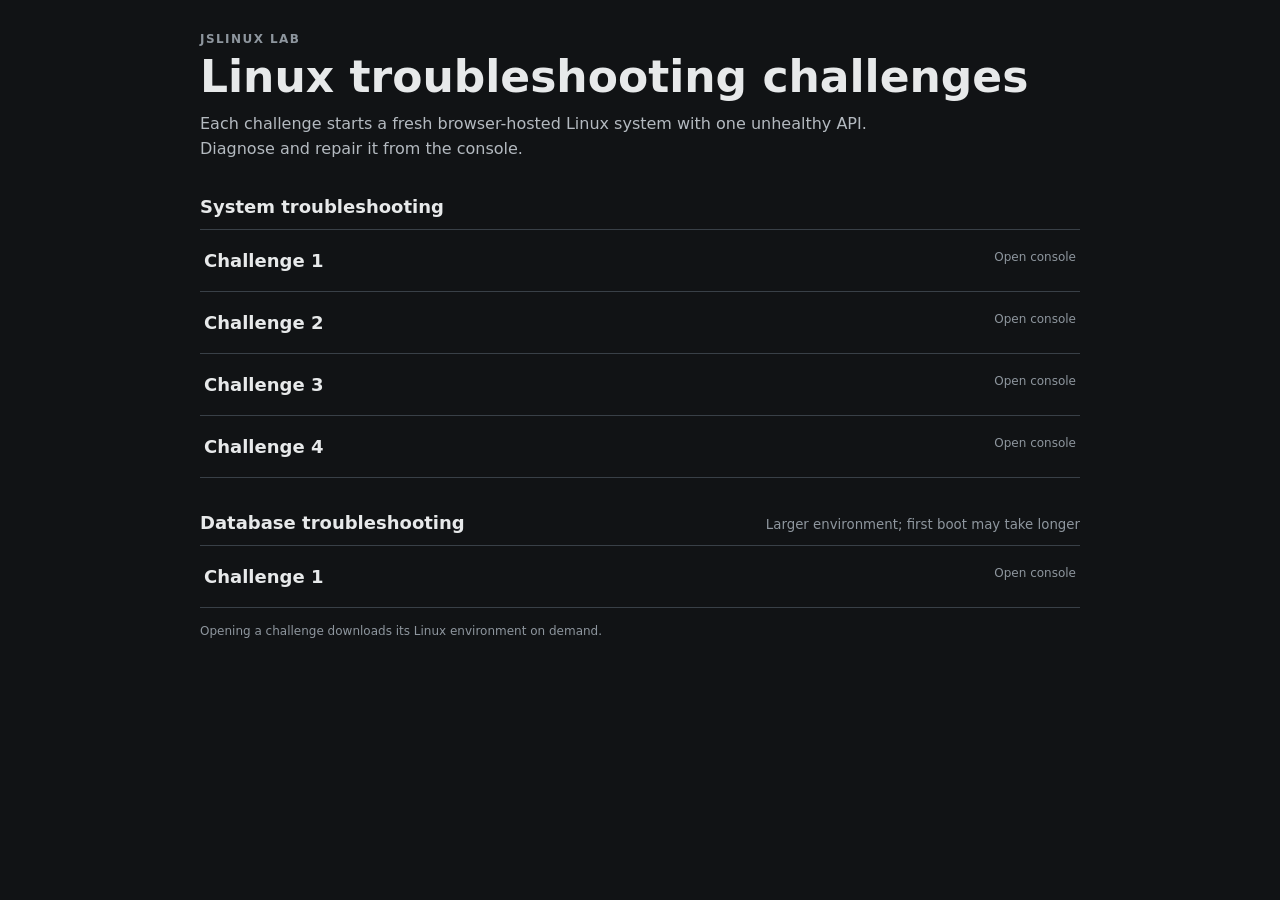
<file: jslinux/web/index.html>
<!doctype html>
<html lang="en">
<head>
  <meta charset="utf-8">
  <meta name="viewport" content="width=device-width, initial-scale=1">
  <title>Challenges · Linux troubleshooting lab</title>
  <link href="lab.css" rel="stylesheet">
</head>
<body>
  <main class="lab contents">
    <header class="contents-header">
      <p class="eyebrow">JSLinux lab</p>
      <h1>Linux troubleshooting challenges</h1>
      <p class="summary">
        Each challenge starts a fresh browser-hosted Linux system with one
        unhealthy API. Diagnose and repair it from the console.
      </p>
    </header>

    <section class="challenge-group">
      <h2>System troubleshooting</h2>
      <nav class="challenge-list" aria-label="System troubleshooting challenges">
        <a href="challenge.html?scenario=endpoint1">
          <span>Challenge 1</span><small>Open console</small>
        </a>
        <a href="challenge.html?scenario=endpoint2">
          <span>Challenge 2</span><small>Open console</small>
        </a>
        <a href="challenge.html?scenario=endpoint3">
          <span>Challenge 3</span><small>Open console</small>
        </a>
        <a href="challenge.html?scenario=endpoint4">
          <span>Challenge 4</span><small>Open console</small>
        </a>
      </nav>
    </section>

    <section class="challenge-group">
      <div class="group-heading">
        <h2>Database troubleshooting</h2>
        <small>Larger environment; first boot may take longer</small>
      </div>
      <nav class="challenge-list" aria-label="Database troubleshooting challenges">
        <a href="challenge.html?scenario=database1">
          <span>Challenge 1</span><small>Open console</small>
        </a>
      </nav>
    </section>

    <footer class="lab-footer">
      <span>Opening a challenge downloads its Linux environment on demand.</span>
    </footer>
  </main>
</body>
</html>
</file>
<file: jslinux/web/lab.css>
:root {
  color-scheme: dark;
  font-family: Inter, ui-sans-serif, system-ui, -apple-system, BlinkMacSystemFont, "Segoe UI", sans-serif;
  background: #111315;
  color: #e7e9ea;
}

* {
  box-sizing: border-box;
}

body {
  margin: 0;
  min-width: 320px;
  background: #111315;
  color: #e7e9ea;
}

code {
  color: #c5d8ff;
}

.lab {
  width: min(1180px, calc(100% - 32px));
  margin: 0 auto;
  padding: 32px 0 24px;
}

.contents {
  max-width: 880px;
}

.contents-header {
  margin-bottom: 32px;
}

.back-link {
  display: inline-block;
  margin-bottom: 20px;
  color: #9ebcff;
  text-decoration: none;
}

.back-link:hover {
  text-decoration: underline;
}

.lab-header {
  display: grid;
  grid-template-columns: minmax(0, 1fr) minmax(230px, 300px);
  gap: 32px;
  align-items: end;
  margin-bottom: 24px;
}

.eyebrow {
  margin: 0 0 8px;
  color: #8e969e;
  font-size: 12px;
  font-weight: 700;
  letter-spacing: 0.12em;
  text-transform: uppercase;
}

h1 {
  margin: 0;
  font-size: clamp(28px, 4vw, 44px);
  line-height: 1.05;
}

.summary {
  max-width: 680px;
  margin: 12px 0 0;
  color: #b4bac0;
  line-height: 1.55;
}

.status-panel {
  display: grid;
  gap: 5px;
  padding-left: 18px;
  border-left: 2px solid #394047;
}

.status-label,
.status-detail {
  color: #8e969e;
  font-size: 12px;
}

.status {
  font-size: 18px;
}

.status-starting {
  color: #d9b44a;
}

.status-unhealthy {
  color: #ff806f;
}

.status-healthy {
  color: #5bd49b;
}

.status-unknown {
  color: #b4bac0;
}

.database-metrics {
  display: grid;
  grid-template-columns: repeat(2, minmax(0, 1fr));
  gap: 8px 14px;
  margin: 10px 0 0;
  padding-top: 10px;
  border-top: 1px solid #394047;
}

.database-metrics[hidden] {
  display: none;
}

.database-metrics div {
  display: grid;
  gap: 2px;
}

.database-metrics dt {
  color: #8e969e;
  font-size: 11px;
}

.database-metrics dd {
  margin: 0;
  font-size: 13px;
  font-variant-numeric: tabular-nums;
}

.console-panel {
  overflow: auto;
  padding: 16px;
  border: 1px solid #394047;
  background: #050607;
}

#term_wrap {
  display: none;
}

#term_container {
  width: max-content;
  min-width: 100%;
}

.console-tools {
  display: flex;
  flex-wrap: wrap;
  gap: 10px;
  align-items: center;
  margin-top: 14px;
  color: #8e969e;
  font-size: 12px;
}

#term_paste {
  width: min(360px, 100%);
  min-height: 52px;
  padding: 7px;
  resize: none;
  border: 1px solid #394047;
  background: #181b1e;
  color: #e7e9ea;
}

.challenge-list {
  display: grid;
  border-top: 1px solid #394047;
}

.challenge-group {
  margin-top: 34px;
}

.challenge-group h2 {
  margin: 0 0 12px;
  font-size: 18px;
}

.group-heading {
  display: flex;
  align-items: baseline;
  justify-content: space-between;
  gap: 20px;
}

.group-heading small {
  color: #8e969e;
}

.challenge-list a {
  display: flex;
  justify-content: space-between;
  gap: 20px;
  padding: 20px 4px;
  border-bottom: 1px solid #394047;
  color: #e7e9ea;
  font-size: 18px;
  font-weight: 650;
  text-decoration: none;
}

.challenge-list a:hover {
  color: #9ebcff;
}

.challenge-list small {
  color: #8e969e;
  font-size: 12px;
  font-weight: 500;
}

.upload {
  cursor: pointer;
}

.upload input {
  max-width: 190px;
  margin-left: 6px;
}

#net_progress {
  visibility: hidden;
}

.lab-footer {
  display: flex;
  flex-wrap: wrap;
  gap: 12px 20px;
  align-items: center;
  margin-top: 16px;
  color: #8e969e;
  font-size: 12px;
}

button {
  padding: 8px 13px;
  border: 1px solid #66717b;
  border-radius: 4px;
  background: #24292e;
  color: #f1f3f4;
  cursor: pointer;
  font: inherit;
}

button:hover {
  background: #30363c;
}

button:focus-visible,
textarea:focus-visible,
input:focus-visible {
  outline: 2px solid #84a9ff;
  outline-offset: 2px;
}

@media (max-width: 720px) {
  .lab {
    width: min(100% - 20px, 1180px);
    padding-top: 20px;
  }

  .lab-header {
    grid-template-columns: 1fr;
    gap: 18px;
  }
}
</file>
